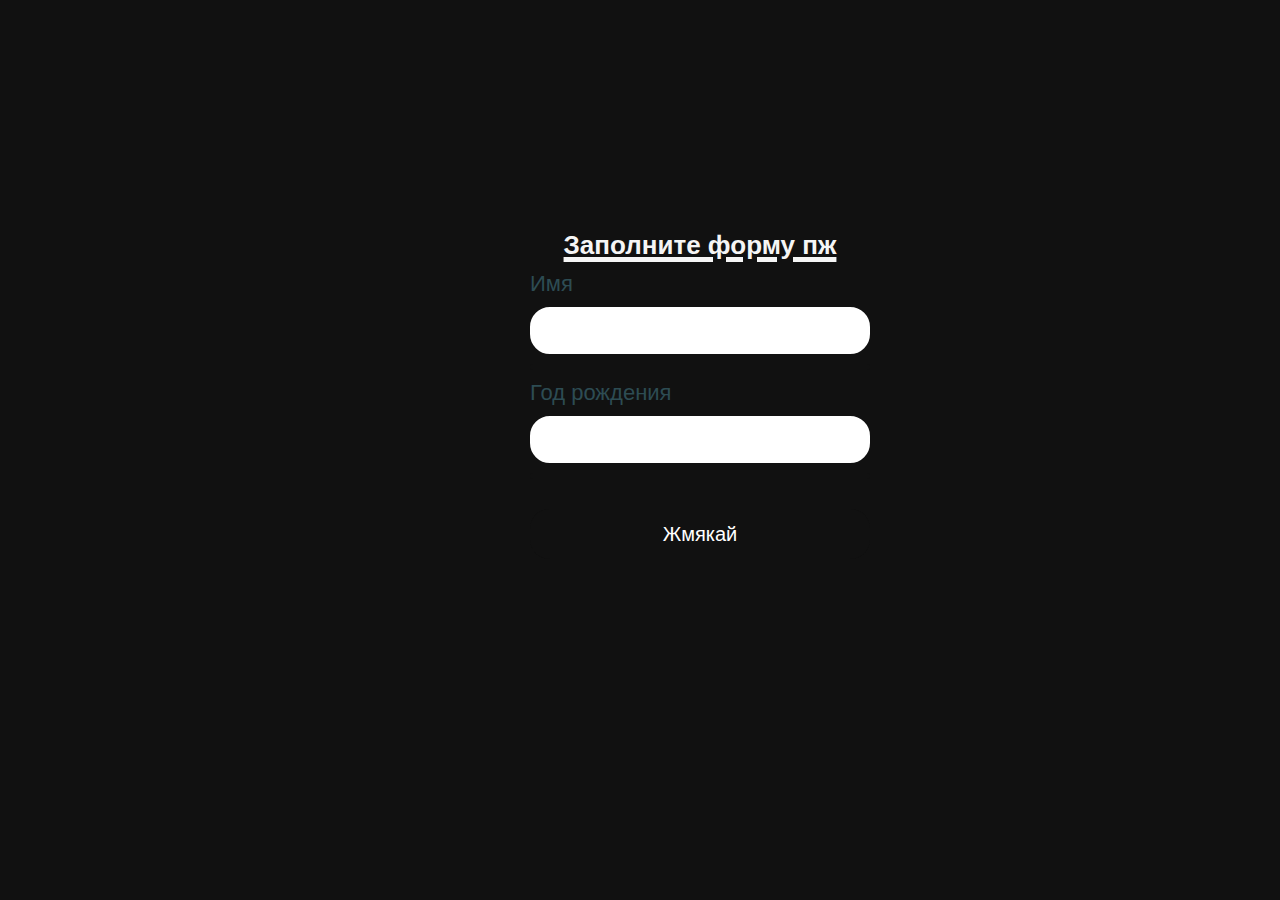
<file: sm10/index.html>
<!DOCTYPE html>
<html lang="en">
<head>
    <meta charset="UTF-8">
    <meta name="viewport" content="width=device-width, initial-scale=1.0">
    <link rel="stylesheet" href="./assets/css/style.css">
    <title>Практика №9</title>
</head>
<body>
    <div class="container">
        <div class="box_list">
            <!-- send.html     -->
            <form action="" class="form">
                <h3 class="name_form">Заполните форму пж</h3>
                <label for="">Имя</label>
                <input type="text" id="input_name" class="input input_name">
                <span class="error1"></span>
                <label for="">Год рождения</label>
                <input type="number" id="input_date" class="input input_day">
                <span class="error2"></span>
                <button class="glow-on-hover" id="button" type="submit">Жмякай</button>
                <a href="" class="error"></a>
            </form>
        </div>
    </div>
    <script src="./assets/js/main.js"></script>
</body>
</html>
</file>
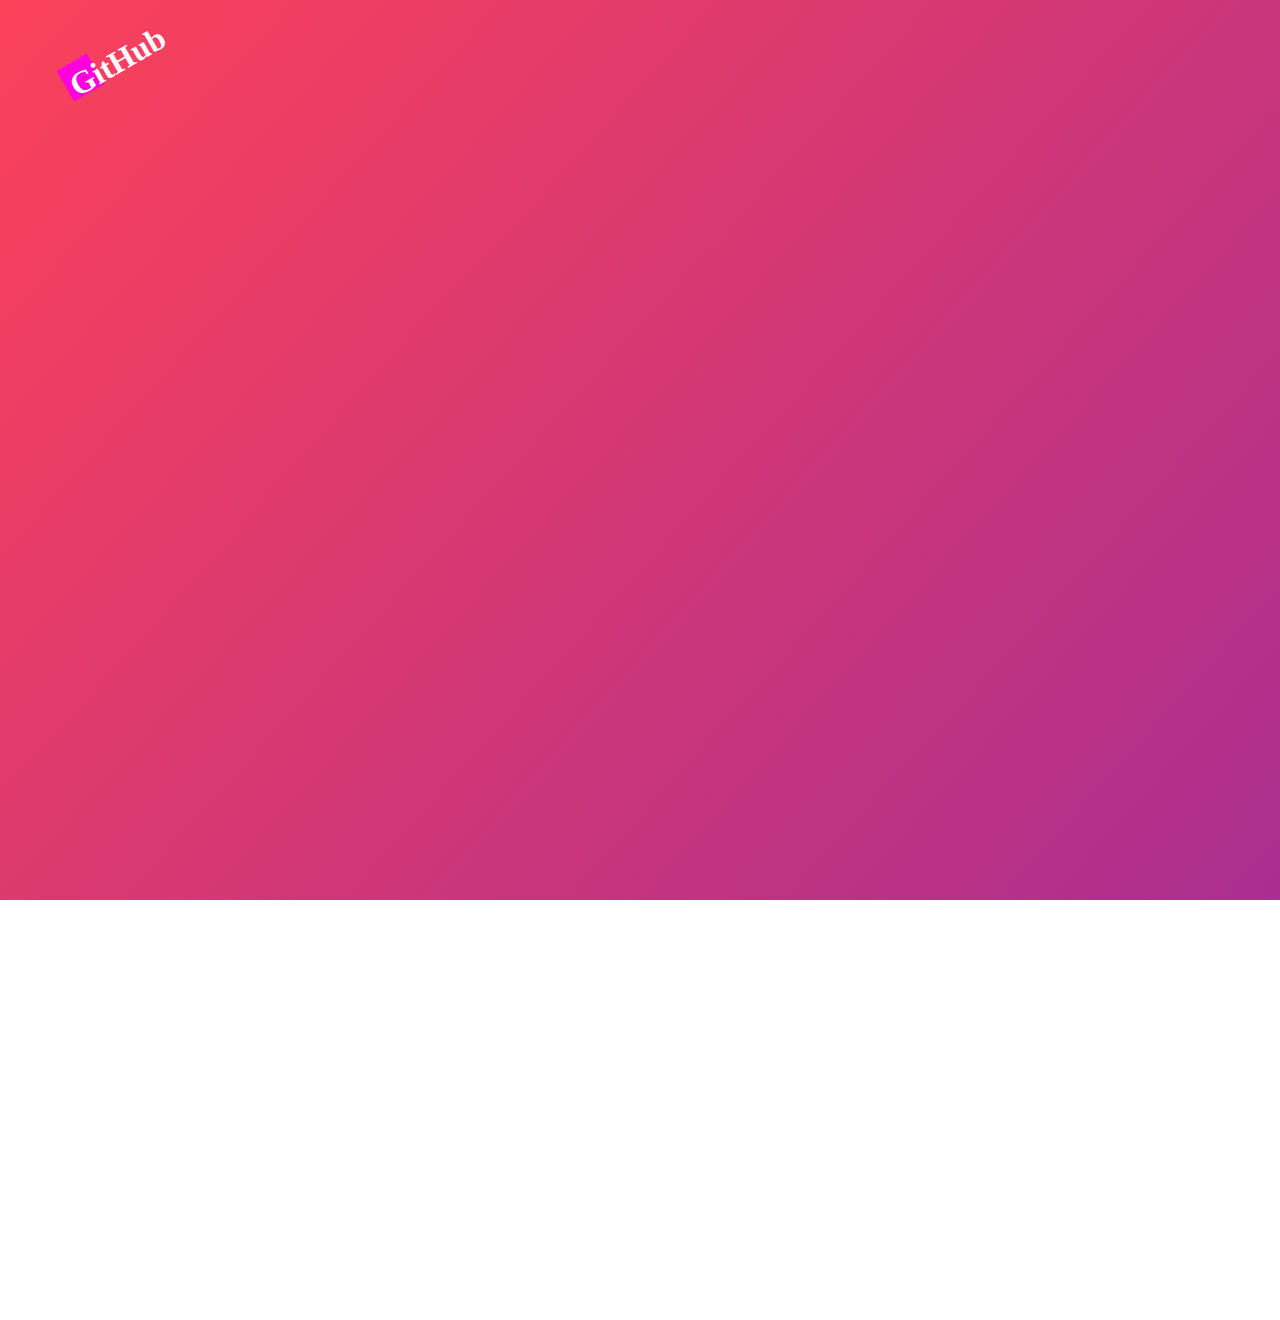
<file: sm3/index.html>
<!DOCTYPE html>
<html lang="en">
<head>
    <meta charset="UTF-8">
    <meta name="viewport" content="width=device-width, initial-scale=1.0">
    <link rel="stylesheet" href="./css/style.css">
    
    <title>Document</title>
</head>
<body>
    <div class="container-fluid">
        <!-- Background animtion-->
            <div class="background">
               <div class="cube"></div>
               <div class="cube"></div>
               <div class="cube"></div>
               <div class="cube"></div>
              <div class="cube"></div>
            </div>
        <!-- header -->
           <header>
        <!-- navbar -->
        <!-- logo -->
              <a href="https://github.com/AkaiRu/js2.git" class="logo"><span>GitHub</span></a>
        <!-- title & content -->
              <section class="header-content">
                 <h1><pre></pre></h1>
              </section>
          </header>
    <pre></pre>
    <script src="./js/main.js" defer></script>
</body>
</html>
</file>
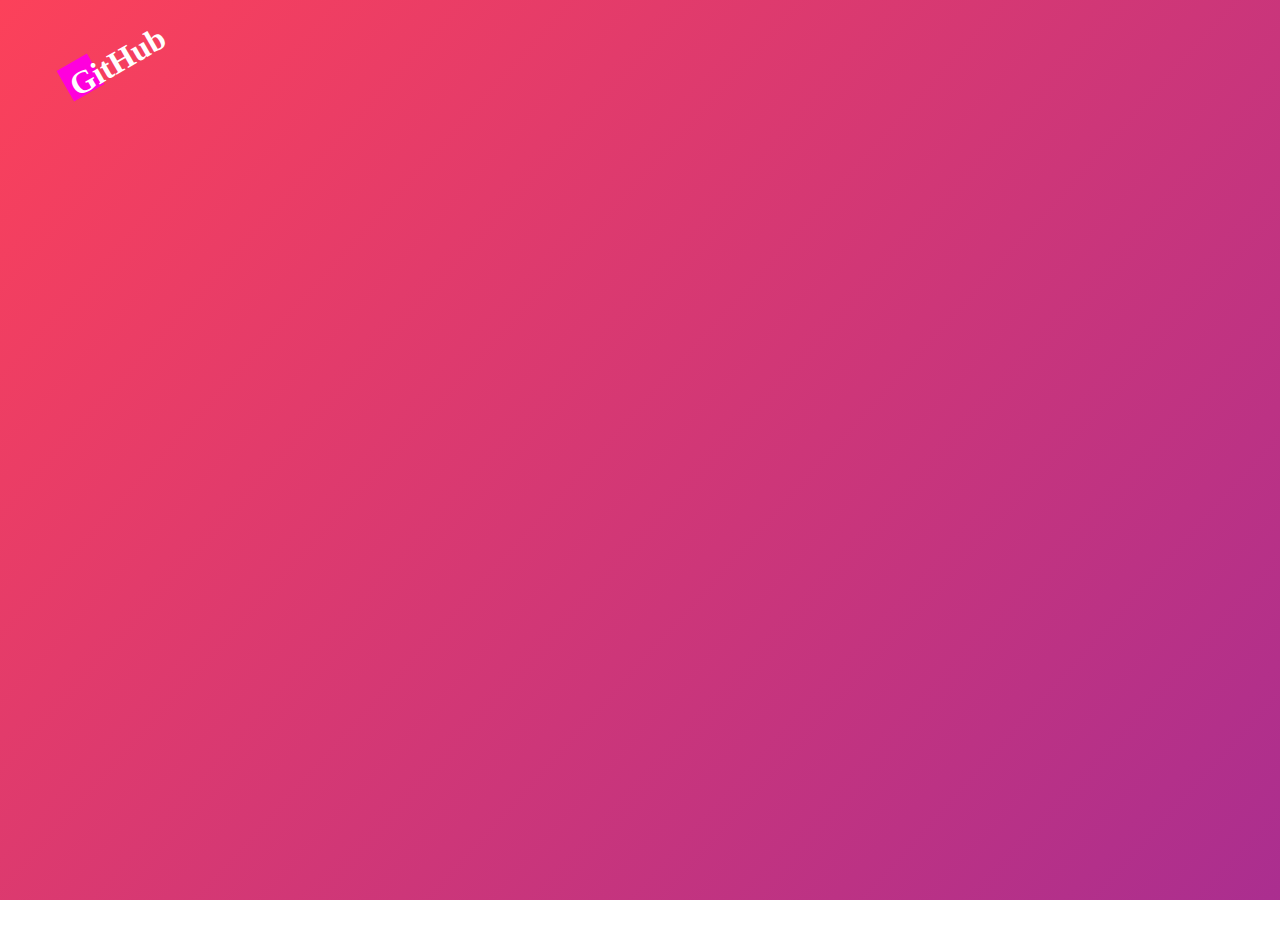
<file: sm4/index.html>
<!DOCTYPE html>
<html lang="en">
<head>
    <meta charset="UTF-8">
    <meta name="viewport" content="width=device-width, initial-scale=1.0">
    <link rel="stylesheet" href="./css/style.css">
    
    <title>Document</title>
</head>
<body>
    <div class="container-fluid">
        <!-- Background animtion-->
            <div class="background">
               <div class="cube"></div>
               <div class="cube"></div>
               <div class="cube"></div>
               <div class="cube"></div>
              <div class="cube"></div>
            </div>
        <!-- header -->
           <header>
        <!-- navbar -->
        <!-- logo -->
              <a href="https://github.com/AkaiRu/pautinaJs.git" class="logo"><span>GitHub</span></a>
        <!-- title & content -->
              <section class="header-content">
                <h1><pre></pre></h1>
              </section>
             
          </header>
    <pre></pre>
    <script src="./js/main.js" defer></script>
</body>
</html>
</file>
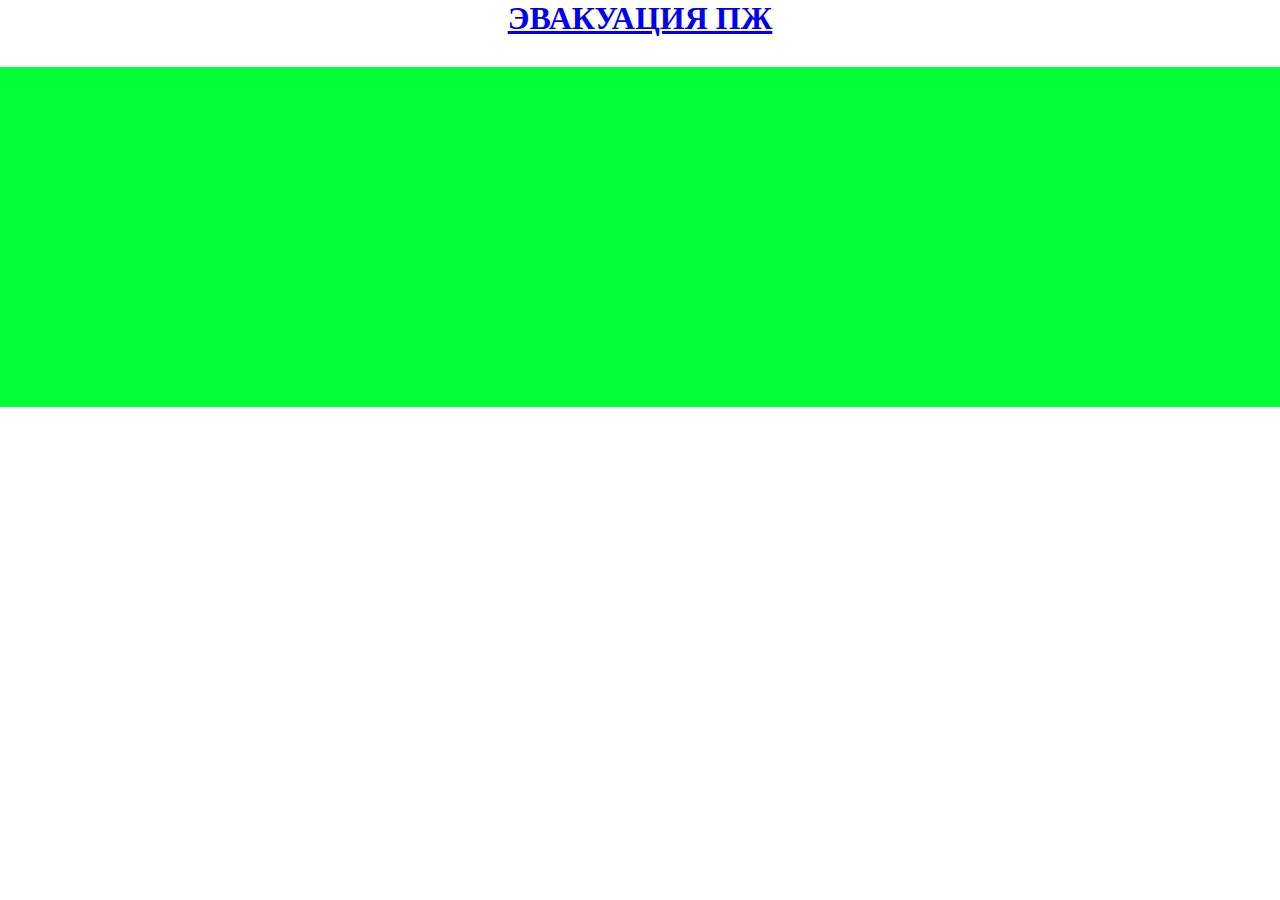
<file: sm5/index.html>
<!DOCTYPE html>
<html lang="en">
<head>
    <meta charset="UTF-8">
    <meta name="viewport" content="width=device-width, initial-scale=1.0">
    <link rel="stylesheet" href="./css/style.css">
    <title>Document</title>
</head>
<body>
    <h1 class="sd"><a href="https://github.com/AkaiRu/pautinaJs">ЭВАКУАЦИЯ ПЖ</a></h1>
    <div class="box_list">
        <div class="box">
            
        </div>
    </div>
    <script src="./js/main.js"></script>
</body>
</html>
</file>
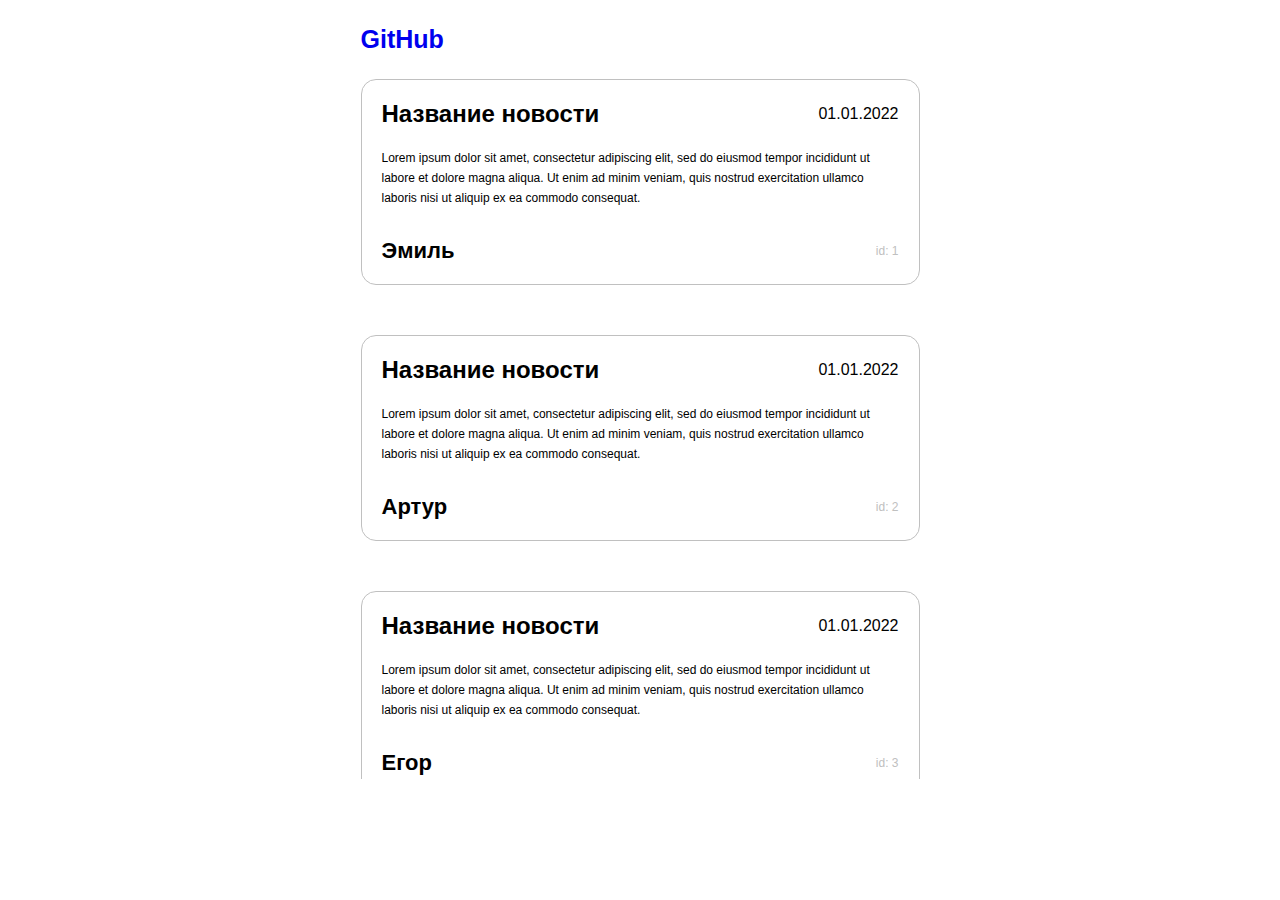
<file: sm6/index.html>
<!DOCTYPE html>
<html lang="en">
<head>
    <meta charset="UTF-8">
    <meta name="viewport" content="width=device-width, initial-scale=1.0">
    <link rel="stylesheet" href="./assets/css/style.css">
    
    <title>Document</title>
</head>
<body>
    <div class="wrapper">
        <div class="container">
            <header class="header">
                <div class="header__inner">
                    <a href="https://github.com/AkaiRu/pautinaJs" class="header-link text">GitHub</a>
                    <div class="header-link btn header-restart--pages">
                        <!-- <svg xmlns="http://www.w3.org/2000/svg" x="0px" y="0px" width="35" height="35" viewBox="0 0 24 24">
                            <path d="M20,12c0,4.411-3.589,8-8,8s-8-3.589-8-8c0-2.52,1.174-4.768,3-6.235V3.353C4.016,5.085,2,8.309,2,12c0,5.514,4.486,10,10,10s10-4.486,10-10S17.514,2,12,2v2C16.411,4,20,7.589,20,12z"></path><path d="M2 2L9 2 9 9z"></path>
                        </svg> -->
                    </div>
                </div>
            </header>
            <main class="main">
                <ul class="news-list"></ul>
            </main>
        </div>
    </div>
    <script src="./assets/css/js/main.js"></script>
</body>
</html>
</file>
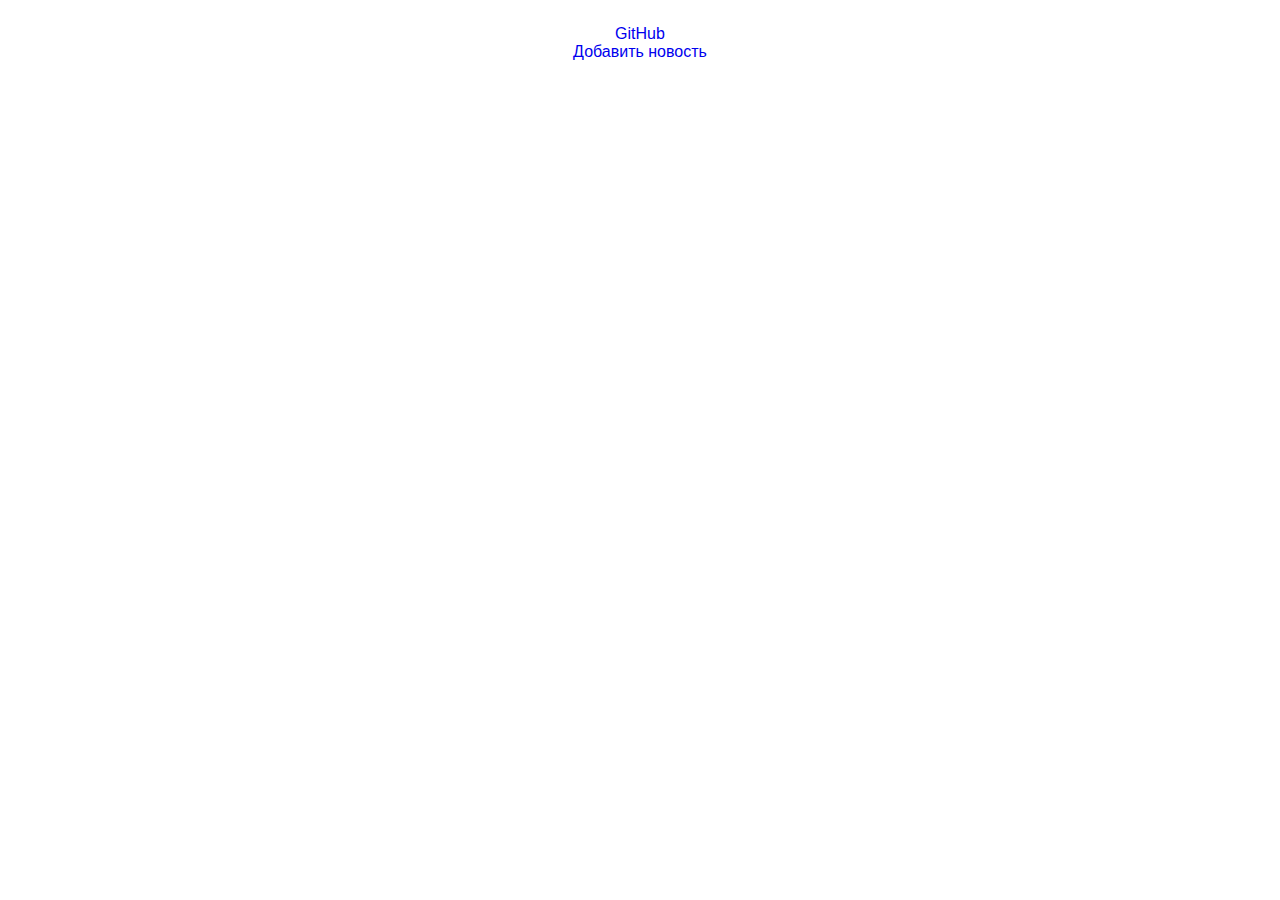
<file: sm7/index.html>
<!DOCTYPE html>
<html lang="en">
<head>
    <meta charset="UTF-8">
    <meta name="viewport" content="width=device-width, initial-scale=1.0">
    <link rel="stylesheet" href="./assets/css/style.css">
    <script src="./assets/js/main.js" defer></script>
    <title>Document</title>
</head>
<body>

    <div class="wrapper">
        <div class="container">
            <header class="header">
                <div class="header__inner">
                    <a href="https://github.com/AkaiRu/pautinaJs" class="header-link texter">GitHub</a>
                    <div id="zatemnenie">
                        <div id="okno">
                            <div class="block_form">
                                <div class="forma">
                                    <label>Название</label>
                                    <input type="text" class="titlename" placeholder="Название">
                                    <label>Дата</label>
                                    <input type="date" class="date">
                                    <label>Автор</label>
                                    <input type="text" class="author" placeholder="Ваше имя">
                                    <label>id</label>
                                    <input type="text" class="id" placeholder="id">
                                    <label>Текст</label>
                                    <input cols="30" rows="10" class="text" placeholder="Текст">
                                    <input type="submit" class="button" onclick="addNews()" value="Создать новость">
                                </div>
                            </div>

                            <a href="#" class="close">Закрыть окно</a>
                        </div>
                    </div>
                    <a href="#zatemnenie">Добавить новость</a>
                    
                </div>
            </header>
            <main class="main">
                <ul class="news-list"></ul>
                <div class="box_list">
                    
                </div>
            </main>
        </div>
    </div>

</body>
</html>
</file>
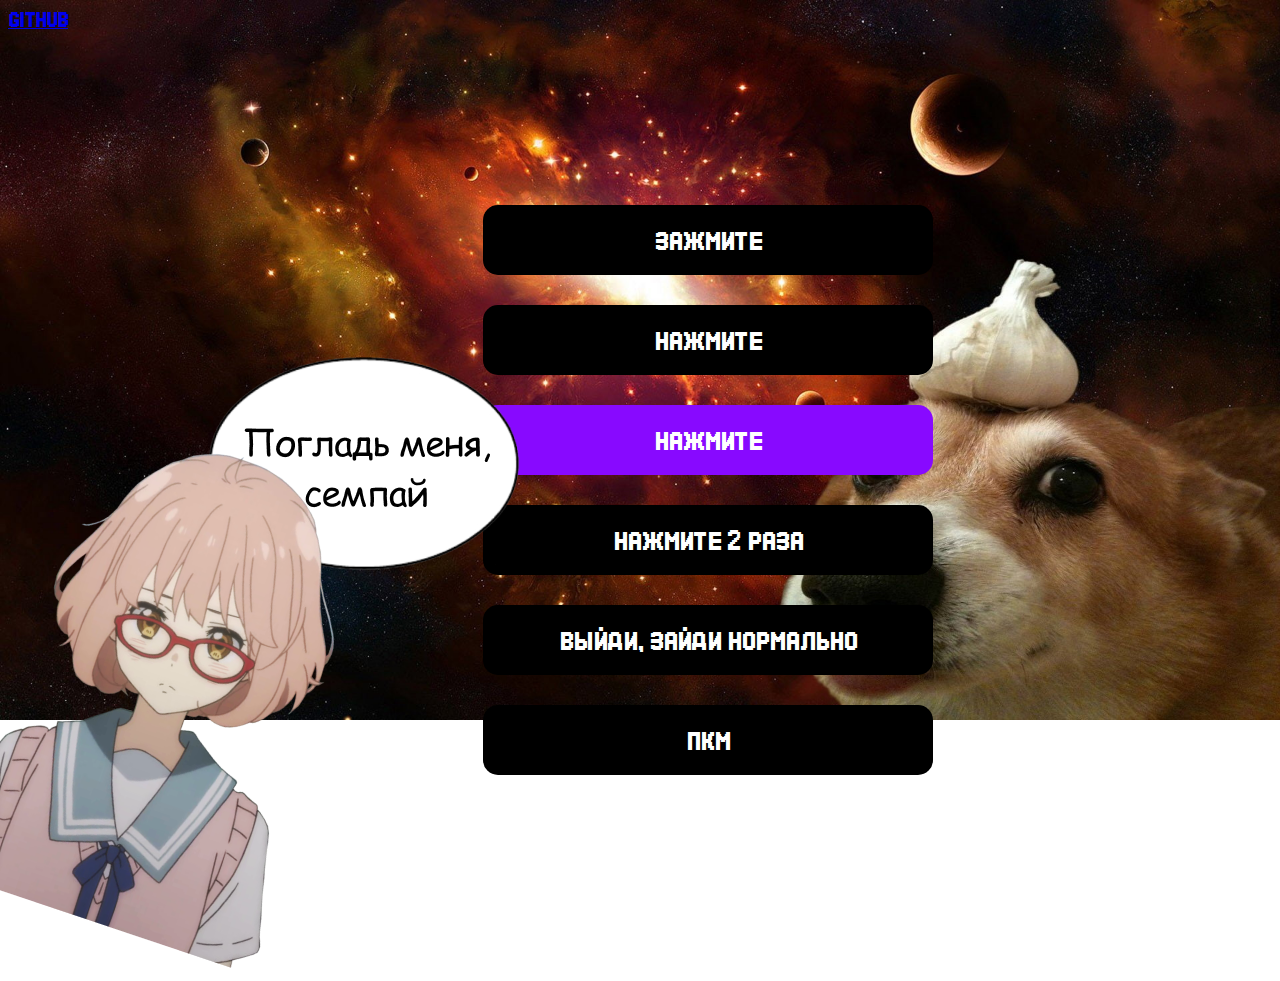
<file: sm8/index.html>
<!DOCTYPE html>
<html lang="en">
<head>
    <meta charset="UTF-8">
    <meta name="viewport" content="width=device-width, initial-scale=1.0">
    <link rel="stylesheet" href="./assets/css/style.css">
    
    <title>Document</title>
</head>
<body>
    <div class="container">
        <a href="https://github.com/AkaiRu/pautinaJs" class="header-link texter">GitHub</a>
        <div class="box_list">    
            <button class="button"><p>Зажмите</p></button>
            <button class="button2"><p>Нажмите</p></button>
            <button class="button3"><p>Нажмите</p></button>
            <button class="button4"><p>Нажмите 2 раза</p></button>
           
            <button class="button6"><p>Выйди, зайди нормально</p></button>
            <button class="button5"><p>ПКМ</p></button>

        </div>
        <div class="animatedButton">

            <!-- <button id="button10">Hover me</button>
            <div id=mydiv></div> -->
            <img src="./assets/img/Rectangle 71.png" class="dialog" alt="">
            <img src="./assets/img/image 25.png" id="button10" class="mirai" alt="">
          </div>
    </div>  
    <script src="./assets/js/main.js"></script>
</body>
</html>
</file>
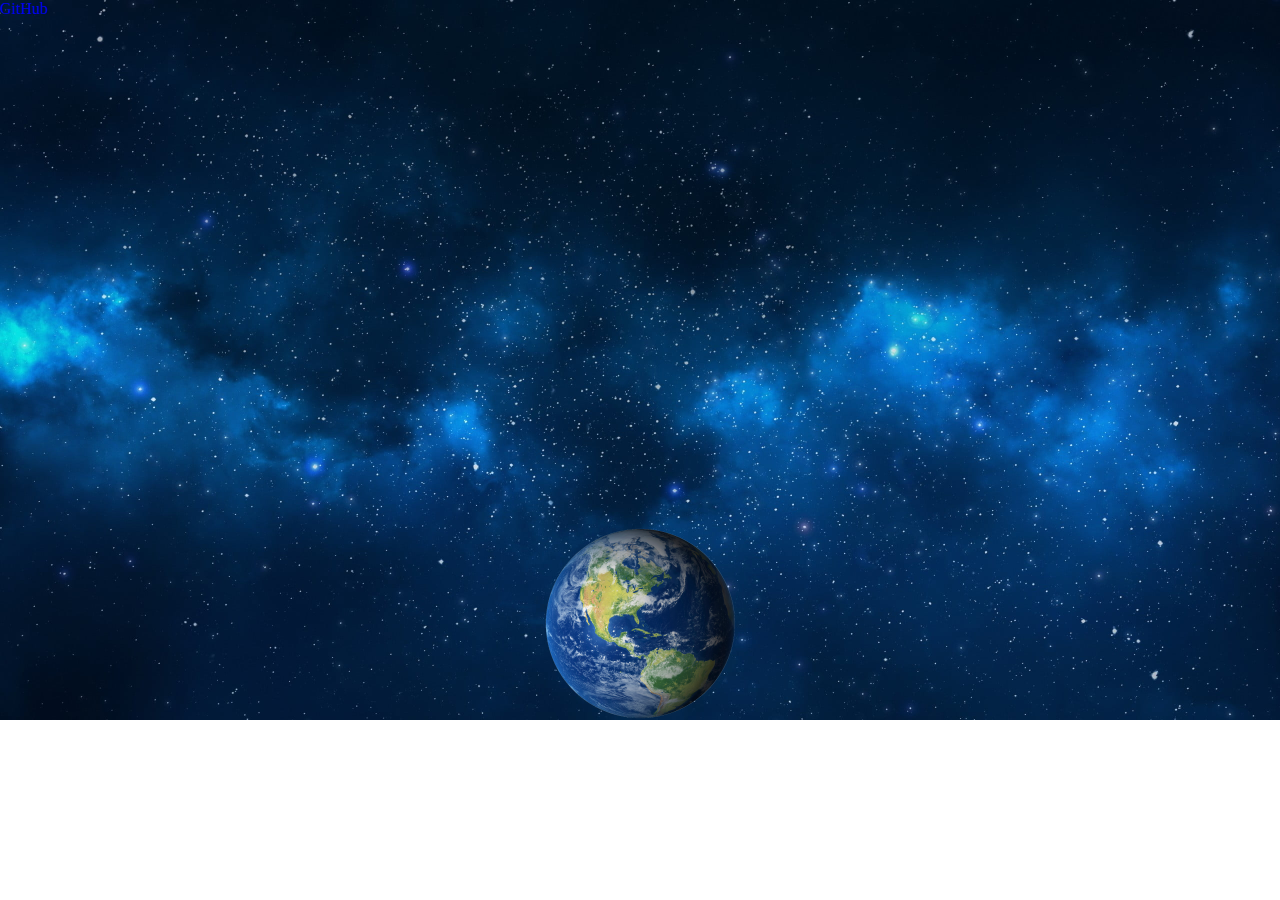
<file: sm9/index.html>
<!DOCTYPE html>
<html lang="en">
<head>
    <meta charset="UTF-8">
    <meta name="viewport" content="width=device-width, initial-scale=1.0">
    <link rel="stylesheet" href="./assets/css/style.css">
    <title>Практика №9</title>
</head>
<body>
    <script src="./assets/js/main.js" defer></script>
    <a href="https://github.com/AkaiRu/pautinaJs" class="header-link texter">GitHub</a>
    <div class="container">
        <div class="box_list">    
                <div class="box1 boxx">
                   <img src="./assets/img/pngimg.com - earth_PNG39.png" alt="">
                </div>
        </div>
    </div>  
</body>
</html>
</file>
<file: sm10/assets/css/style.css>
*{
    box-sizing: border-box;
    margin: 0;
    padding: 0;
    list-style: none;
    text-decoration: none;
}
body{
    background-color: #111111;
}
.textarea{
    color: black;
    font-size: 20px;
    outline: none;

    padding: 10px 25px;
    }
a{
    display: flex;
    align-items: center;
    justify-content: center;
    font-size: 35px;
    color: cadetblue;
    font-family: Arial, Helvetica, sans-serif;
   text-align: center;
}
a:hover,
a:focus,
a:active{
    transition: 0.5s;
    transform: scale(1.1);

}

.hub{
    color: #ffa500;
}
span{
    text-align: center;
    color: #ffa500;
    background: #000;
    padding: 5px;
    border-radius: 10px;
    
}
.on{
   color: white;
}

.container{
    margin: 0 auto;
    padding: 0 auto;
    width: 1400px;
    padding-top: 200px;
    }
    
    .container:hover,
    .container:focus,
    .container:active{
    transition: 0.5s;
    }
    
    .box_list{
        align-items: center;
        display: flex;
        margin: 0 auto;
        gap: 25px;
        flex-direction: column;
        justify-content: center;
    }
    
    .form{
    background-size: 100%;
    width: 400px;
    height: 480px;
    padding: 30px;
    display: flex;
    border-radius: 25px;
    gap: 10px;
    flex-direction: column;
   
    }
    
    label{
    font-size: 22px;
    color: #2D4C53;
    font-family: 'Montserrat', sans-serif;
    }
    
    .name_form{
    text-decoration: underline 5px;
    font-family: 'Montserrat', sans-serif;
    font-size: 26px;
    color: #f5f5f5;
    text-align: center;
    }

    
    button:hover,
    button:focus,
    button:active{
    transition: 0.5s;
    transform: scale(1.05);
    }
    
    
    input{
    border-radius: 20px;
    border: 2px solid white;
    outline: none;
    font-size: 20px;
    padding: 10px 15px;
    font-weight: 600;
    font-family: 'Montserrat', sans-serif;
    }
    
    span{
        padding-top: 1px;
        text-align: center;
        font-size: 18px;
        color: rgb(255, 42, 42);
        background-color: #111111;
    }
    .error{
        padding-top: 15px;
        text-align: center;
        font-size: 18px;
        font-family: 'Montserrat', sans-serif;
        color: rgb(255, 0, 128);    
    }
    .error2{
        font-family: 'Montserrat', sans-serif;
    }
    .error1{
        font-family: 'Montserrat', sans-serif;
    }

    .git{
        font-family: 'Montserrat', sans-serif;
        font-size: 25px;
        color: #00ff37; 
    }

    .p-er{
        color: #280C4D;
        font-size: 20px;
        font-family: 'Montserrat', sans-serif;
    }
    
    .glow-on-hover {
        margin-top: 20px;
        font-family: 'Montserrat', sans-serif;
        font-size: 20px;
        width: 340px;
        height: 50px;
        border: none;
        outline: none;
        color: #fff;
        background: #111;
        cursor: pointer;
        position: relative;
        z-index: 0;
        border-radius: 20px;
    }
    
    .glow-on-hover:before {
        content: '';
        background: linear-gradient(45deg, #ff0000, #ff7300, #fffb00, #48ff00, #00ffd5, #002bff, #7a00ff, #ff00c8, #ff0000);
        position: absolute;
        top: -2px;
        left:-2px;
        background-size: 400%;
        z-index: -1;
        filter: blur(10px);
        width: calc(100% + 10px);
        height: calc(100% + 10px);
        animation: glowing 20s linear infinite;
        opacity: 0;
        transition: opacity .3s ease-in-out;
        border-radius: 20px;
    }
    
    .glow-on-hover:active {
        color: #000
    }
    
    .glow-on-hover:active:after {
        background: transparent;
    }
    
    .glow-on-hover:hover:before {
        opacity: 1;
    }
    
    .glow-on-hover:after {
        z-index: -1;
        content: '';
        position: absolute;
        width: 100%;
        height: 100%;
        background: #111;
        left: 0;
        top: 0;
        border-radius: 20px;
    }
    
    @keyframes glowing {
        0% { background-position: 0 0; }
        50% { background-position: 400% 0; }
        100% { background-position: 0 0; }
    }
</file>
<file: sm3/css/style.css>
*{
    margin: 0;
    padding: 0;
    box-sizing: border-box;
    text-decoration: none;
    list-style: 0;
}
@font-face {
    font-family: "Pop";
    src: url(../font/Poppins-Regular.ttf);
}
pre{
    display: flex;
    justify-content: center;
    margin-top: 420px;
    font-family: "Pop", sans-serif;
    font-size: 32px;
}
.background {
    background: linear-gradient(132deg, #FC415A, #591BC5, #212335);
    background-size: 400% 400%;
    animation: Gradient 15s ease infinite;
    position: relative;
    height: 100vh;
    width: 100%;
    overflow: hidden;
    padding:0;
    margin:0px;
  }
  .cube {
    position: absolute;
    top: 80vh;
    left: 45vw;
    width: 10px;
    height: 10px;
    border: solid 1px #D7D4E4;
    transform-origin: top left;
    transform: scale(0) rotate(0deg) translate(-50%, -50%);
    animation: cube 12s ease-in forwards infinite;
  }
  .cube:nth-child(2n) {
    border-color: #FFF ;
  }
  .cube:nth-child(2) {
    animation-delay: 2s;
    left: 25vw;
    top: 40vh;
  }
  .cube:nth-child(3) {
    animation-delay: 4s;
    left: 75vw;
    top: 50vh;
  }
  .cube:nth-child(4) {
    animation-delay: 6s;
    left: 90vw;
    top: 10vh;
  }
  .cube:nth-child(5) {
    animation-delay: 8s;
    left: 10vw;
    top: 85vh;
  }
  .cube:nth-child(6) {
    animation-delay: 10s;
    left: 50vw;
    top: 10vh;
  }
  /* ================= Header ============ */
  header{
    position: absolute;
    top:0%;
    left: 0%;
    width:100%;
    margin: 0;
    padding: 0;
  }
  /* navbar */
  nav{
    color: #FFF;
    float: right;
    margin:30px 90px;
  }
  nav ul{
    list-style: none;
  }
  nav ul li {
    float: left;
    transition: .3s;
  }
  nav ul li a{
    text-decoration: none;
    color: #EFEEF5;
    transition: .5;
    font-size: 15px;
    margin-left:16px;
  }
  nav ul li:hover a{
    text-decoration: none;
    color: #591BC5;;
  }
  nav ul li:hover{
    height: 45px;
    padding-top: 30px;
    margin-top: -30px;
   background: #EFEEF5;
    text-decoration: none;
    transform: skew(15deg);
  }
  /* Logo */
  .logo{
    width: 35px;
    height: 35px;
    background: #ff00dd;
    margin: 60px 63px;
    float: left;
    transform: rotate(-30deg);
  }
  .logo span{
    font-family: "Pop" sans-serif;
    color: #ffffff;
    font-size: 2em;
    line-height: 1.4;
    padding-left: 5px;
    font-weight: bold;
  }
  /* Header content & title & button*/
  .header-content{
    margin-top:25%;
    text-align: center;
    color:  #EFEEF5;
  }
  .header-content h1{
    text-transform: uppercase;
    font-size: 3em;
    letter-spacing: 1px;
  }
  .header-content p {
    font-size: 20px;
    line-height: 1.5;
    margin: 20px auto;
  }
  .header-content button{
    width: 140px;
    margin:20px 10px;
    color: #591BC5;
    font-size: 17px;
    border:1px solid #EFEEF5;
    font-weight: 500;
    background: #EFEEF5;
    border-radius: 20px;
    padding: 10px;
    cursor:pointer;
    transition: .3s;
  }
  .header-content button:hover{
    border-radius: 0;
  }
  /* Animate Background*/
  @keyframes Gradient {
    0% {
      background-position: 0% 50%;
    }
    50% {
      background-position: 100% 50%;
    }
    100% {
      background-position: 0% 50%;
    }
  }
  @keyframes cube {
    from {
      transform: scale(0) rotate(0deg) translate(-50%, -50%);
      opacity: 1;
    }
    to {
      transform: scale(20) rotate(960deg) translate(-50%, -50%);
      opacity: 0;
    }
  }
</file>
<file: sm4/css/style.css>
*{
    margin: 0;
    padding: 0;
    box-sizing: border-box;
    text-decoration: none;
    list-style: 0;
}
@font-face {
    font-family: "Pop";
    src: url(../font/Poppins-Regular.ttf);
}
pre{
  color: #EFEEF5;
    display: flex;
    justify-content: center;
    margin-top: 50px;
    font-family: "Pop", sans-serif;
    font-size: 32px;
}
.header-content{
  display: flex;
  justify-content: center;
}
.form{
  
  display: flex;
  justify-content: center;
  flex-direction: column;
  gap: 15px;
}
input{
  font-family: "Pop";
  padding-left: 15px;
  font-size: 18px;
  width: 420px;
  height: 60px;
  border: none;
  border-radius: 20px;
}
.background {
    background: linear-gradient(132deg, #FC415A, #591BC5, #212335);
    background-size: 400% 400%;
    animation: Gradient 15s ease infinite;
    position: relative;
    height: 100vh;
    width: 100%;
    overflow: hidden;
    padding:0;
    margin:0px;
  }
  .cube {
    position: absolute;
    top: 80vh;
    left: 45vw;
    width: 10px;
    height: 10px;
    border: solid 1px #D7D4E4;
    transform-origin: top left;
    transform: scale(0) rotate(0deg) translate(-50%, -50%);
    animation: cube 12s ease-in forwards infinite;
  }
  .cube:nth-child(2n) {
    border-color: #FFF ;
  }
  .cube:nth-child(2) {
    animation-delay: 2s;
    left: 25vw;
    top: 40vh;
  }
  .cube:nth-child(3) {
    animation-delay: 4s;
    left: 75vw;
    top: 50vh;
  }
  .cube:nth-child(4) {
    animation-delay: 6s;
    left: 90vw;
    top: 10vh;
  }
  .cube:nth-child(5) {
    animation-delay: 8s;
    left: 10vw;
    top: 85vh;
  }
  .cube:nth-child(6) {
    animation-delay: 10s;
    left: 50vw;
    top: 10vh;
  }
  /* ================= Header ============ */
  header{
    position: absolute;
    top:0%;
    left: 0%;
    width:100%;
    margin: 0;
    padding: 0;
  }
  /* navbar */
  nav{
    color: #FFF;
    float: right;
    margin:30px 90px;
  }
  nav ul{
    list-style: none;
  }
  nav ul li {
    float: left;
    transition: .3s;
  }
  nav ul li a{
    text-decoration: none;
    color: #EFEEF5;
    transition: .5;
    font-size: 15px;
    margin-left:16px;
  }
  nav ul li:hover a{
    text-decoration: none;
    color: #591BC5;;
  }
  nav ul li:hover{
    height: 45px;
    padding-top: 30px;
    margin-top: -30px;
   background: #EFEEF5;
    text-decoration: none;
    transform: skew(15deg);
  }
  /* Logo */
  .logo{
    width: 35px;
    height: 35px;
    background: #ff00dd;
    margin: 60px 63px;
    float: left;
    transform: rotate(-30deg);
  }
  .logo span{
    font-family: "Pop" sans-serif;
    color: #ffffff;
    font-size: 2em;
    line-height: 1.4;
    padding-left: 5px;
    font-weight: bold;
  }
  /* Header content & title & button*/
  .header-content{
    margin-top:20%;
    text-align: center;
    color:  #EFEEF5;
  }
  .header-content h1{
    text-transform: uppercase;
    font-size: 3em;
    letter-spacing: 1px;
  }
  label{
    display: flex;
    justify-content: start;
    font-family: "Pop", sans-serif;
    font-size: 18px;
  }
  .label-input{
    display: flex;
    flex-direction: column;
    gap: 10px;
  }
  .header-content p {
    font-size: 20px;
    line-height: 1.5;
    margin: 20px auto;
  }
  .header-content button{
    width: 140px;
    margin:20px 10px;
    color: #591BC5;
    font-size: 17px;
    border:1px solid #EFEEF5;
    font-weight: 500;
    background: #EFEEF5;
    border-radius: 20px;
    padding: 10px;
    cursor:pointer;
    transition: .3s;
  }
  .header-content button:hover{
    border-radius: 0;
  }
  /* Animate Background*/
  @keyframes Gradient {
    0% {
      background-position: 0% 50%;
    }
    50% {
      background-position: 100% 50%;
    }
    100% {
      background-position: 0% 50%;
    }
  }
  @keyframes cube {
    from {
      transform: scale(0) rotate(0deg) translate(-50%, -50%);
      opacity: 1;
    }
    to {
      transform: scale(20) rotate(960deg) translate(-50%, -50%);
      opacity: 0;
    }
  }
</file>
<file: sm5/css/style.css>
*{
    margin: 0;
    padding: 0;
    box-sizing: border-box;
}
.box{
    height: 300px;
    width: 400px;
    margin: 20px;
}
h1{
    display: flex;
    justify-content: center;
    font-style: 48px;
    margin-bottom: 30px;
    
}
.box_list{
    background-color: #00ff37;
    display: flex;
    flex-wrap: wrap;
}
</file>
<file: sm6/assets/css/style.css>
*{
    margin: 0;
    padding: 0;
    box-sizing:border-box;
    list-style: none;
    text-decoration: none;
}
.wrapper {
    overflow: hidden;
    font-family: "Montserrat", sans-serif;
    font-weight: 400;
  }
  
  .container {
    max-width: 600px;
    margin: 0 auto;
  }
  
  .header .header__inner {
    display: -webkit-box;
    display: -ms-flexbox;
    display: flex;
    -webkit-box-pack: justify;
        -ms-flex-pack: justify;
            justify-content: space-between;
    -webkit-box-align: center;
        -ms-flex-align: center;
            align-items: center;
    margin: 25px 20.5px;
  }
  .header .header__inner .header-link.text {
    font-weight: 700;
    font-size: 25px;
  }
  .header .header__inner .header-link.btn {
    -webkit-transition: all 2s ease-in-out;
    transition: all 2s ease-in-out;
    cursor: pointer;
  }
  .header .header__inner .header-link.btn:hover {
    -webkit-transform: rotate(720deg);
            transform: rotate(720deg);
  }
  .header .header__inner .header-link.btn.selected {
    -webkit-transform: rotate(1200deg);
            transform: rotate(1200deg);
  }
  
.news-list {
    display: -webkit-box;
    display: -ms-flexbox;
    display: flex;
    -webkit-box-orient: vertical;
    -webkit-box-direction: normal;
        -ms-flex-direction: column;
            flex-direction: column;
    gap: 50px;
    -webkit-box-align: center;
        -ms-flex-align: center;
            align-items: center;
    max-height: 700px;
    overflow: scroll;
}
.news-item {
    width: 559px;
    padding: 20px;
    border: 1px solid #C0C0C0;
    border-radius: 15px;
    display: -webkit-box;
    display: -ms-flexbox;
    display: flex;
    -webkit-box-orient: vertical;
    -webkit-box-direction: normal;
        -ms-flex-direction: column;
            flex-direction: column;
}
.content {
    display: -webkit-box;
    display: -ms-flexbox;
    display: flex;
    -webkit-box-align: center;
        -ms-flex-align: center;
            align-items: center;
    -webkit-box-pack: justify;
        -ms-flex-pack: justify;
            justify-content: space-between;
}
.news__author {
    font-weight: 700;
    font-size: 22px;
}
.news-id {
    font-size: 12px;
    color: #C0C0C0;
}
.news__text {
    font-size: 12px;
    margin: 20px 0 30px 0;
    line-height: 20px;
}
</file>
<file: sm7/assets/css/style.css>
*{
    margin: 0;
    padding: 0;
    box-sizing:border-box;
    list-style: none;
    text-decoration: none;
}
.wrapper {
    overflow: hidden;
    font-family: "Montserrat", sans-serif;
    font-weight: 400;
  }
  
  .container {
    max-width: 600px;
    margin: 0 auto;
  }
  
  .header .header__inner {
    display: -webkit-box;
    display: -ms-flexbox;
    display: flex;
    flex-direction: column;
    -webkit-box-pack: justify;
        -ms-flex-pack: justify;
            justify-content: space-between;
    -webkit-box-align: center;
        -ms-flex-align: center;
            align-items: center;
    margin: 25px 20.5px;
  }
  .header .header__inner .header-link.text {
    font-weight: 700;
    font-size: 25px;
  }
  .header .header__inner .header-link.btn {
    -webkit-transition: all 2s ease-in-out;
    transition: all 2s ease-in-out;
    cursor: pointer;
  }
  .header .header__inner .header-link.btn:hover {
    -webkit-transform: rotate(720deg);
            transform: rotate(720deg);
  }
  .header .header__inner .header-link.btn.selected {
    -webkit-transform: rotate(1200deg);
            transform: rotate(1200deg);
  }
  

.news-item {
    width: 559px;
    padding: 20px;
    border: 1px solid #C0C0C0;
    border-radius: 15px;
    display: -webkit-box;
    display: -ms-flexbox;
    display: flex;
    -webkit-box-orient: vertical;
    -webkit-box-direction: normal;
        -ms-flex-direction: column;
            flex-direction: column;
}
.content {
    display: -webkit-box;
    display: -ms-flexbox;
    display: flex;
    -webkit-box-align: center;
        -ms-flex-align: center;
            align-items: center;
    -webkit-box-pack: justify;
        -ms-flex-pack: justify;
            justify-content: space-between;
}
.news__author {
    font-weight: 700;
    font-size: 22px;
}
.news-id {
    font-size: 12px;
    color: #C0C0C0;
}
.news__text {
    font-size: 12px;
    margin: 20px 0 30px 0;
    line-height: 20px;
}
.forma{
    display: flex;
    flex-direction: column;
}
#okno{
    display: flex;
    flex-direction: column;
}
#zatemnenie {
    background: rgba(102, 102, 102, 0.5);
    width: 100%;
    height: 100%;
    position: absolute;
    top: 0;
    left: 0;
    display: none;
  }
  #okno {
    width: 400px;
    height: 540px;
    text-align: center;
    padding: 15px;
    box-shadow:  0px 0px 40px 4px #8f32dbb6;
    border-radius: 20px;
    position: absolute;
    top: 0;
    right: 0;
    bottom: 0;
    left: 0;
    margin: auto;
    background: #fff;
  }
  input{
    height: 40px;
    padding-left: 15px;
    padding-right: 10px;
    border-radius: 15px;
  }
  label{
    padding-top: 10px;
    padding-bottom: 5px;
  }
  input[type=submit]{
    cursor: pointer;
    margin-top: 15px;
    margin-bottom: 10px;
    height: 45px;
    background-color: #ff00dd;
    box-shadow:  inset 0px 0px 10px 4px #c300ffb6;
    font-size: 20px;
    color: #ffffff;
  }
  input[type=submit]:hover{
    margin-top: 15px;
    margin-bottom: 10px;
    height: 45px;
    background-color: #b700ff;
    box-shadow:  inset 0px 0px 10px 4px #2f00ffb6;
    font-size: 20px;
    color: #ffffff;
  }
  #zatemnenie:target {display: block;}
  .close {
    display: inline-block;
    border: 1px solid #0000cc;
    color: #0000cc;
    padding: 0 12px;
    margin: 10px;
    text-decoration: none;
    background: #f2f2f2;
    font-size: 14pt;
    cursor:pointer;
  }
.close:hover {
  background: #e6e6ff;
}
.news_card{
  display: flex;
  flex-direction: column;
  gap: 25px;
  border: 1px solid #C0C0C0;
  padding: 20px;
  border-radius: 15px;
  margin-bottom: 50px;
}
.namedate{
  display: flex;
  justify-content: space-between;
}
</file>
<file: sm8/assets/css/style.css>
@font-face {
    font-family: "retro";
    src: url(../font/207-font.otf);
}
body{
    background-image: url(../img/wallpaperflare.com_wallpaper\ \(1\).jpg);
    background-repeat: no-repeat;
    background-size: 100%;
    height: 800px;
    overflow-y: hidden;
}
p{
    font-family: "retro";
    padding-bottom: 5px;
}
.container{
    font-family: "retro";
    margin: 0 auto;
    padding: 0 auto;
    width: 1400px;
    }
    
    .container:hover,
    .container:focus,
    .container:active{
    transition: 0.5s;
    }
    
    .box_list{
    font-family: "retro";
    align-items: center;
    display: flex;
    margin: 0 auto;
    gap: 30px;
    margin-top: 150px;
    flex-direction: column;
    justify-content: center;
    padding: 25px;
    }
    .box_list1{
        font-family: "retro";    
    width: 100px;
    height: 100px;
    align-items: center;
    display: flex;
    margin: 0 auto;
    justify-content: center;
    padding: 25px;
    background-color: red;
    }
    
    button{
    font-family: "retro";
    width: 450px;
    padding-bottom: 45px;
    height: 70px;
    color: white;
    background-color: black;
    border-radius: 15px;
    font-family: 'clother';
    font-size: 20px;
    outline: none;
    cursor: pointer;
    border: none;
    }
    
    .button3{
        padding-bottom: 45px;
    font-family: "retro";
    width: 450px;
    height: 70px;
    background-color: rgb(136, 9, 255);
    border:none;
    border-radius: 15px;
    font-family: 'clother';
    font-size: 20px;
    outline: none;
    cursor: pointer;
    border: none;

    }
    
    button:hover,
    button:focus,
    button:active{
    transition: 0.5s;
    transform: scale(1.05);
    }
    .mirai{
        position: absolute;
        bottom: -9%;
        left: -6%;
    }
    .dialog{
        position: absolute;
        bottom: 32%;
        left: 14%;
    }
</file>
<file: sm9/assets/css/style.css>
*{
    box-sizing: border-box;
    margin: 0;
    padding: 0;
    list-style: none;
    text-decoration: none;
}
html{
    background-image: url(../img/wallpaperflare.com_wallpaper.jpg);
    background-repeat: no-repeat;
    background-size: cover;
    width: 100%;

}

.box_list{
    padding-top: 505px;
    justify-content: center;
    display: flex;
    flex-wrap: wrap;
    gap: 25px;
}

.box{
    background: #ffa500;
    border: 5px solid black;
    padding: 50px;
    text-align: center;
    align-items: center;
}

.box{
    position: fixed;
    width: 100px;
    height: 100px;
    border-radius: 1000px;
    border: 1px solid black;
    background-color: white;
    font-size: 100%;
}
.box1{
    position: fixed;
    background-image: url(../img/pngimg.com\ -\ earth_PNG39.png);
    width: 200px;
    height: 200px;
    border-radius: 1000px;

    font-size: 100%;
}
.boxx{
    overflow: hidden;
    display: flex;
    justify-content: center;
    align-items: center;
}
.boxx img {
    height: 100%;
    width: auto;
}
</file>
